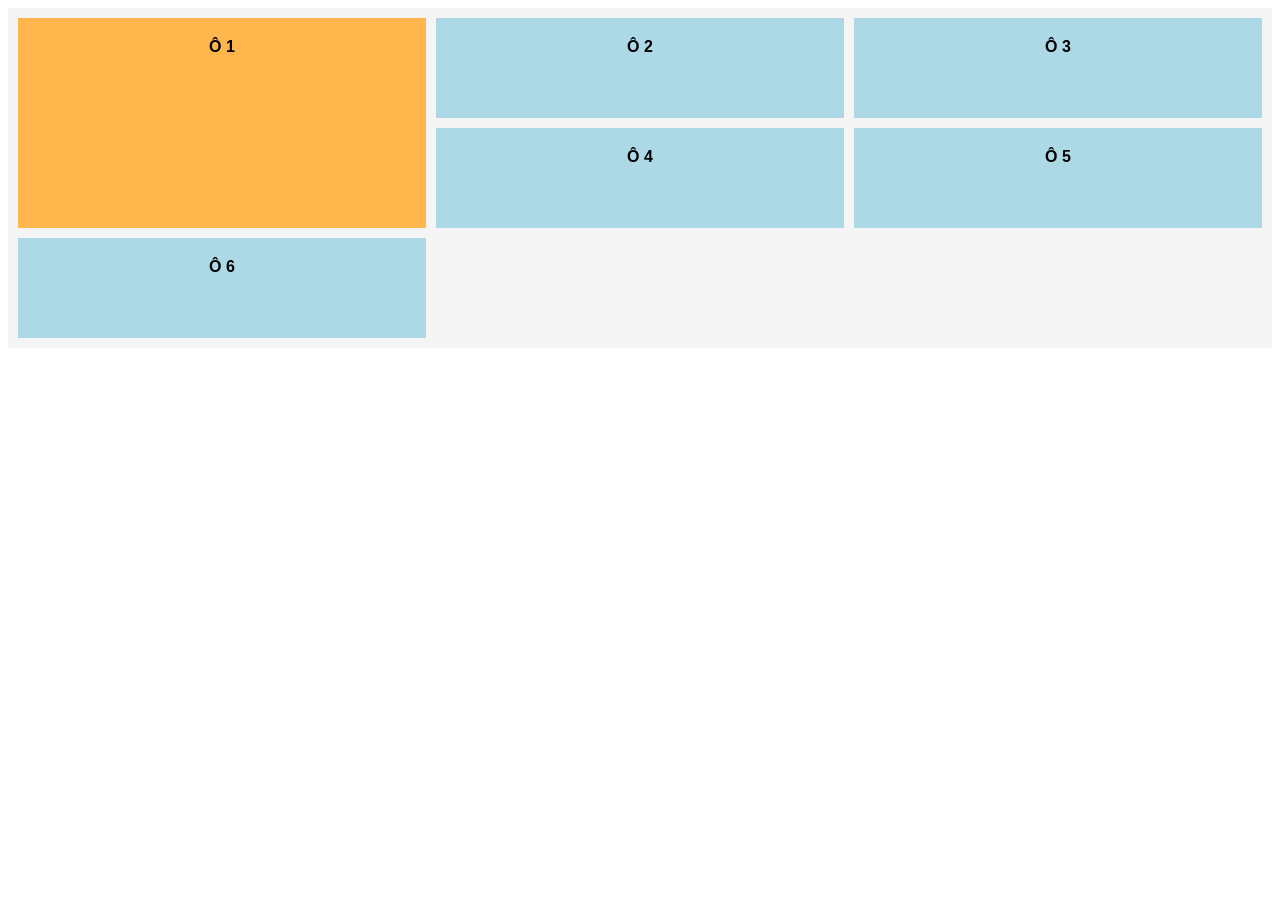
<file: index.html>
<!DOCTYPE html>
<html lang="vi">
<head>
    <meta charset="UTF-8">
    <meta name="viewport" content="width=device-width, initial-scale=1.0">
    <title>Grid Row Practice</title>
    <link rel="stylesheet" href="style.css">
</head>
<body>
    <div class="grid-container">
        <div class="item item1">Ô 1</div>
        <div class="item">Ô 2</div>
        <div class="item">Ô 3</div>
        <div class="item">Ô 4</div>
        <div class="item">Ô 5</div>
        <div class="item">Ô 6</div>
    </div>
</body>
</html>
</file>
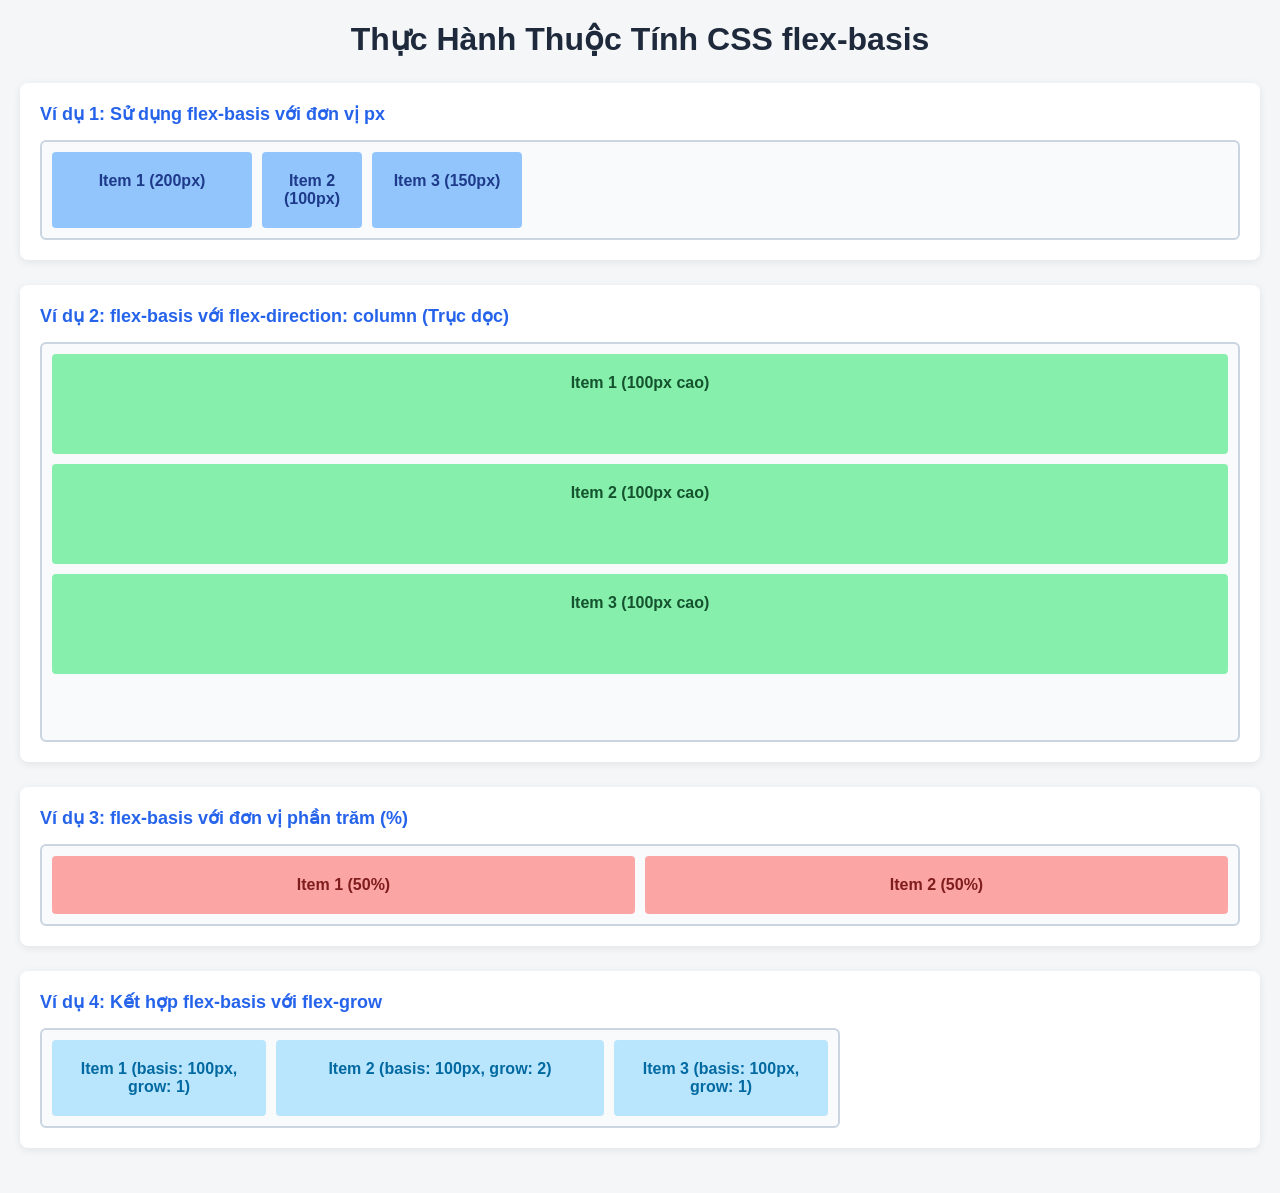
<file: flex-basis Property/index.html>
<!DOCTYPE html>
<html lang="vi">
<head>
    <meta charset="UTF-8">
    <meta name="viewport" content="width=device-width, initial-scale=1.0">
    <title>Thực Hành CSS flex-basis Property</title>
    <link rel="stylesheet" href="style.css">
</head>
<body>

    <h1>Thực Hành Thuộc Tính CSS flex-basis</h1>

    <!-- Ví dụ 1: flex-basis với đơn vị px -->
    <div class="demo-card">
        <h2>Ví dụ 1: Sử dụng flex-basis với đơn vị px</h2>
        <div class="container ex1">
            <div class="item item1">Item 1 (200px)</div>
            <div class="item item2">Item 2 (100px)</div>
            <div class="item item3">Item 3 (150px)</div>
        </div>
    </div>

    <!-- Ví dụ 2: flex-basis thay đổi theo flex-direction: column -->
    <div class="demo-card">
        <h2>Ví dụ 2: flex-basis với flex-direction: column (Trục dọc)</h2>
        <div class="container ex2">
            <div class="item">Item 1 (100px cao)</div>
            <div class="item">Item 2 (100px cao)</div>
            <div class="item">Item 3 (100px cao)</div>
        </div>
    </div>

    <!-- Ví dụ 3: flex-basis với đơn vị phần trăm % -->
    <div class="demo-card">
        <h2>Ví dụ 3: flex-basis với đơn vị phần trăm (%)</h2>
        <div class="container ex3">
            <div class="item item-half">Item 1 (50%)</div>
            <div class="item item-half">Item 2 (50%)</div>
        </div>
    </div>

    <!-- Ví dụ 4: Kết hợp flex-basis với flex-grow -->
    <div class="demo-card">
        <h2>Ví dụ 4: Kết hợp flex-basis với flex-grow</h2>
        <div class="container ex4">
            <div class="item g1">Item 1 (basis: 100px, grow: 1)</div>
            <div class="item g2">Item 2 (basis: 100px, grow: 2)</div>
            <div class="item g3">Item 3 (basis: 100px, grow: 1)</div>
        </div>
    </div>

</body>
</html>
</file>
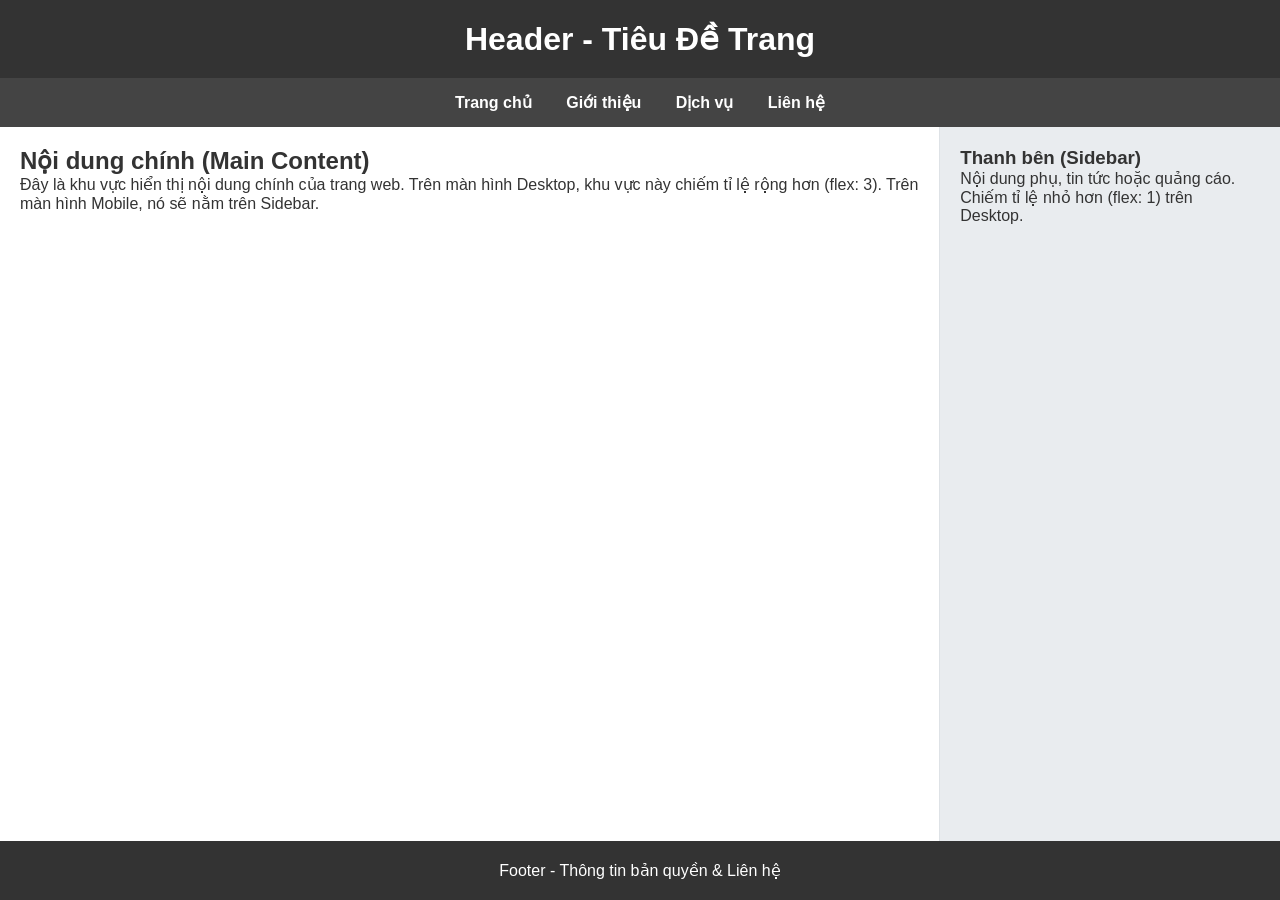
<file: Tạo bố cục responsive bằng CSS Flexbox/index.html>
<!DOCTYPE html>
<html lang="vi">
<head>
    <meta charset="UTF-8">
    <meta name="viewport" content="width=device-width, initial-scale=1.0">
    <title>Bố cục Responsive bằng CSS Flexbox</title>
    <link rel="stylesheet" href="style.css">
</head>
<body>

    <div class="container">
        <!-- Header -->
        <header class="header">
            <h1>Header - Tiêu Đề Trang</h1>
        </header>

        <!-- Navigation -->
        <nav class="nav">
            <a href="#">Trang chủ</a>
            <a href="#">Giới thiệu</a>
            <a href="#">Dịch vụ</a>
            <a href="#">Liên hệ</a>
        </nav>

        <!-- Main Container chứa Content & Sidebar -->
        <div class="main-container">
            <main class="content">
                <h2>Nội dung chính (Main Content)</h2>
                <p>Đây là khu vực hiển thị nội dung chính của trang web. Trên màn hình Desktop, khu vực này chiếm tỉ lệ rộng hơn (flex: 3). Trên màn hình Mobile, nó sẽ nằm trên Sidebar.</p>
            </main>

            <aside class="sidebar">
                <h3>Thanh bên (Sidebar)</h3>
                <p>Nội dung phụ, tin tức hoặc quảng cáo. Chiếm tỉ lệ nhỏ hơn (flex: 1) trên Desktop.</p>
            </aside>
        </div>

        <!-- Footer -->
        <footer class="footer">
            <p>Footer - Thông tin bản quyền & Liên hệ</p>
        </footer>
    </div>

</body>
</html>
</file>
<file: style.css>
.grid-container {
    display: grid;
    grid-template-columns: repeat(3, 1fr);
    grid-template-rows: repeat(3, 100px);
    gap: 10px;
    background-color: #f5f5f5;
    padding: 10px;
}

.item {
    background-color: lightblue;
    padding: 20px;
    text-align: center;
    font-weight: bold;
    font-family: Arial, sans-serif;
}

/* THAY ĐỔI VỊ TRÍ THEO YÊU CẦU BÀI TẬP BẰNG CÁCH BỎ COMMENT (//) */

/* Yêu cầu 2: Ô 1 bắt đầu từ đường 1 đến đường 3 (chiếm 2 hàng) */
.item1 {
    grid-row: 1 / 3;
    background-color: #ffb74d;
}

/* Yêu cầu 3: Thay đổi thành grid-row: 2 / 4 */
/*
.item1 {
    grid-row: 2 / 4;
    background-color: #ffb74d;
}
*/

/* Yêu cầu 4: Thay đổi thành grid-row: span 2 */
/*
.item1 {
    grid-row: span 2;
    background-color: #ffb74d;
}
*/
</file>
<file: flex-basis Property/style.css>
/* Reset CSS cơ bản */
* {
    box-sizing: border-box;
    margin: 0;
    padding: 0;
}

body {
    font-family: Arial, sans-serif;
    padding: 20px;
    background-color: #f4f6f8;
    color: #333;
}

h1 {
    text-align: center;
    margin-bottom: 25px;
    color: #1e293b;
}

.demo-card {
    background-color: #ffffff;
    padding: 20px;
    margin-bottom: 25px;
    border-radius: 8px;
    box-shadow: 0 2px 8px rgba(0, 0, 0, 0.08);
}

.demo-card h2 {
    font-size: 18px;
    margin-bottom: 15px;
    color: #2563eb;
}

.container {
    border: 2px solid #cbd5e1;
    border-radius: 6px;
    padding: 10px;
    background-color: #f8fafc;
}

.item {
    padding: 20px;
    font-weight: bold;
    text-align: center;
    border-radius: 4px;
}

/* --- Ví dụ 1: flex-basis với px --- */
.container.ex1 {
    display: flex;
    gap: 10px;
}

.ex1 .item {
    background-color: #93c5fd;
    color: #1e3a8a;
}

.ex1 .item1 { flex-basis: 200px; }
.ex1 .item2 { flex-basis: 100px; }
.ex1 .item3 { flex-basis: 150px; }

/* --- Ví dụ 2: flex-direction: column --- */
.container.ex2 {
    display: flex;
    flex-direction: column;
    gap: 10px;
    height: 400px;
}

.ex2 .item {
    flex-basis: 100px;
    background-color: #86efac;
    color: #14532d;
}

/* --- Ví dụ 3: flex-basis với % --- */
.container.ex3 {
    display: flex;
    gap: 10px;
}

.ex3 .item-half {
    flex-basis: 50%;
    background-color: #fca5a5;
    color: #7f1d1d;
}

/* --- Ví dụ 4: Kết hợp flex-basis và flex-grow --- */
.container.ex4 {
    display: flex;
    width: 100%;
    max-width: 800px;
    gap: 10px;
}

.ex4 .item {
    background-color: #bae6fd;
    color: #0369a1;
}

.ex4 .g1 {
    flex-basis: 100px;
    flex-grow: 1;
}

.ex4 .g2 {
    flex-basis: 100px;
    flex-grow: 2;
}

.ex4 .g3 {
    flex-basis: 100px;
    flex-grow: 1;
}
</file>
<file: Tạo bố cục responsive bằng CSS Flexbox/style.css>
/* Reset CSS cơ bản */
* {
    margin: 0;
    padding: 0;
    box-sizing: border-box;
}

body {
    font-family: Arial, sans-serif;
    color: #333;
    background-color: #f8f9fa;
}

/* Khung chứa toàn bộ trang */
.container {
    display: flex;
    flex-direction: column;
    min-height: 100vh;
}

/* Header & Footer */
.header, .footer {
    background-color: #333;
    color: white;
    text-align: center;
    padding: 20px;
}

/* Navigation */
.nav {
    background-color: #444;
    padding: 15px;
    text-align: center;
}

.nav a {
    color: white;
    text-decoration: none;
    margin: 0 15px;
    font-weight: bold;
}

.nav a:hover {
    color: #ff9800;
}

/* Main Container: Sắp xếp theo chiều ngang trên Desktop */
.main-container {
    display: flex;
    flex: 1; /* Tự động dãn để chiếm hết khoảng trống dọc */
}

/* Main Content chiếm 3 phần */
.content {
    flex: 3;
    padding: 20px;
    background-color: #ffffff;
}

/* Sidebar chiếm 1 phần */
.sidebar {
    flex: 1;
    padding: 20px;
    background-color: #e9ecef;
    border-left: 1px solid #dee2e6;
}

/* Responsive cho thiết bị di động (Màn hình nhỏ hơn 768px) */
@media (max-width: 768px) {
    /* Chuyển các phần tử trong main-container xếp theo chiều dọc */
    .main-container {
        flex-direction: column;
    }

    .sidebar {
        border-left: none;
        border-top: 1px solid #dee2e6;
    }

    .nav a {
        display: inline-block;
        margin: 5px 10px;
    }
}
</file>
